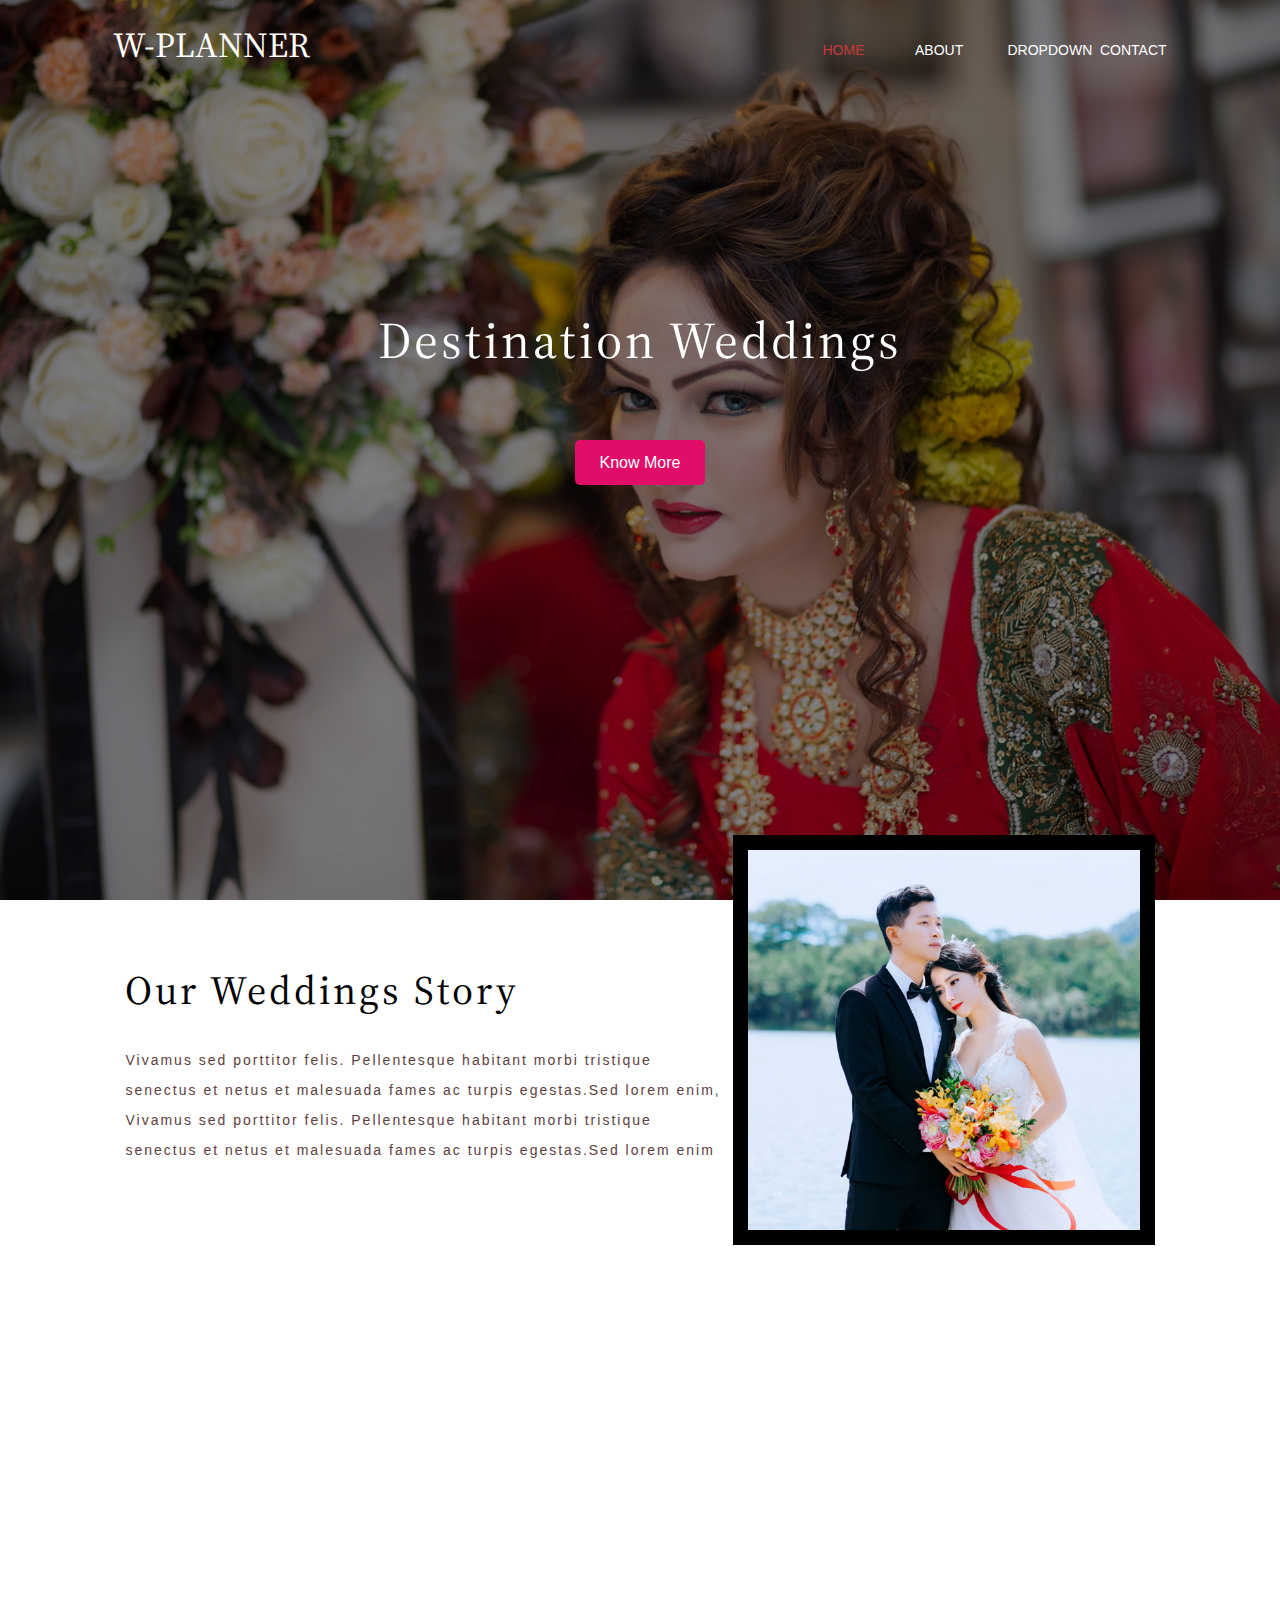
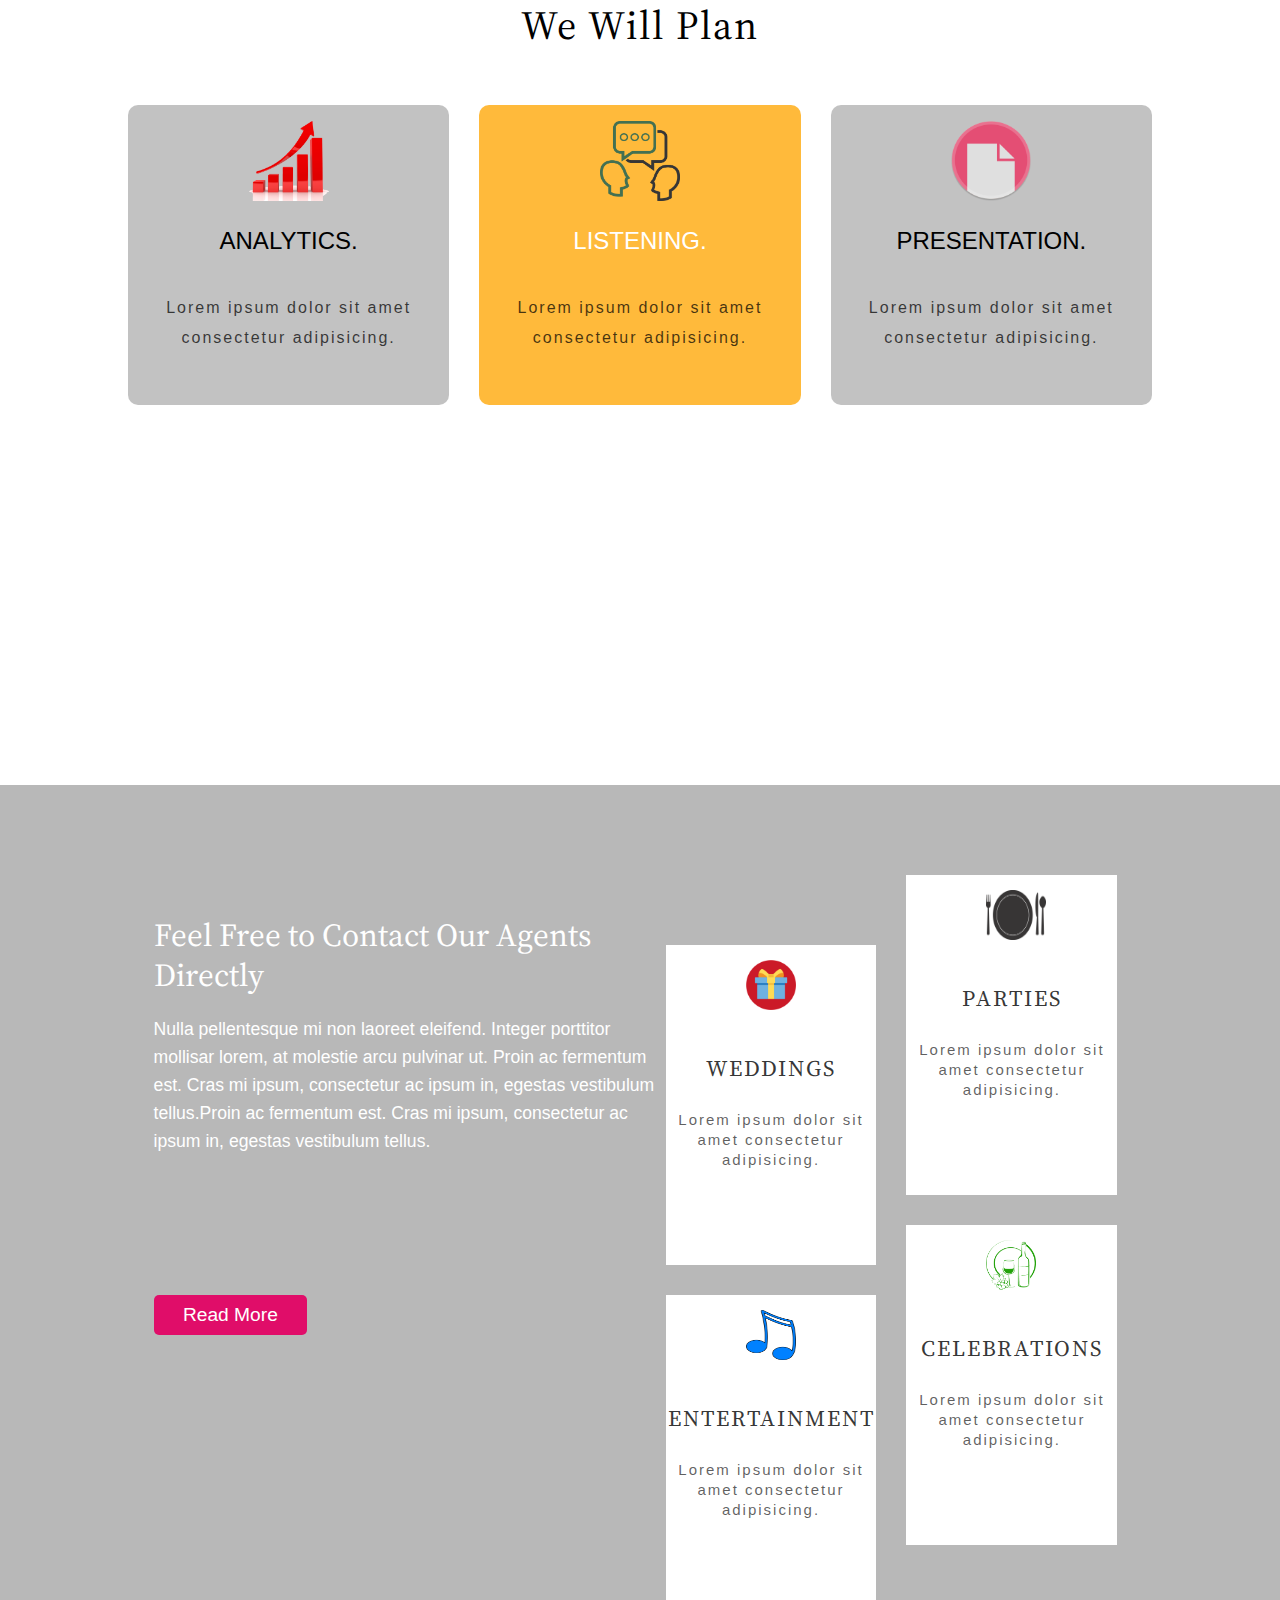
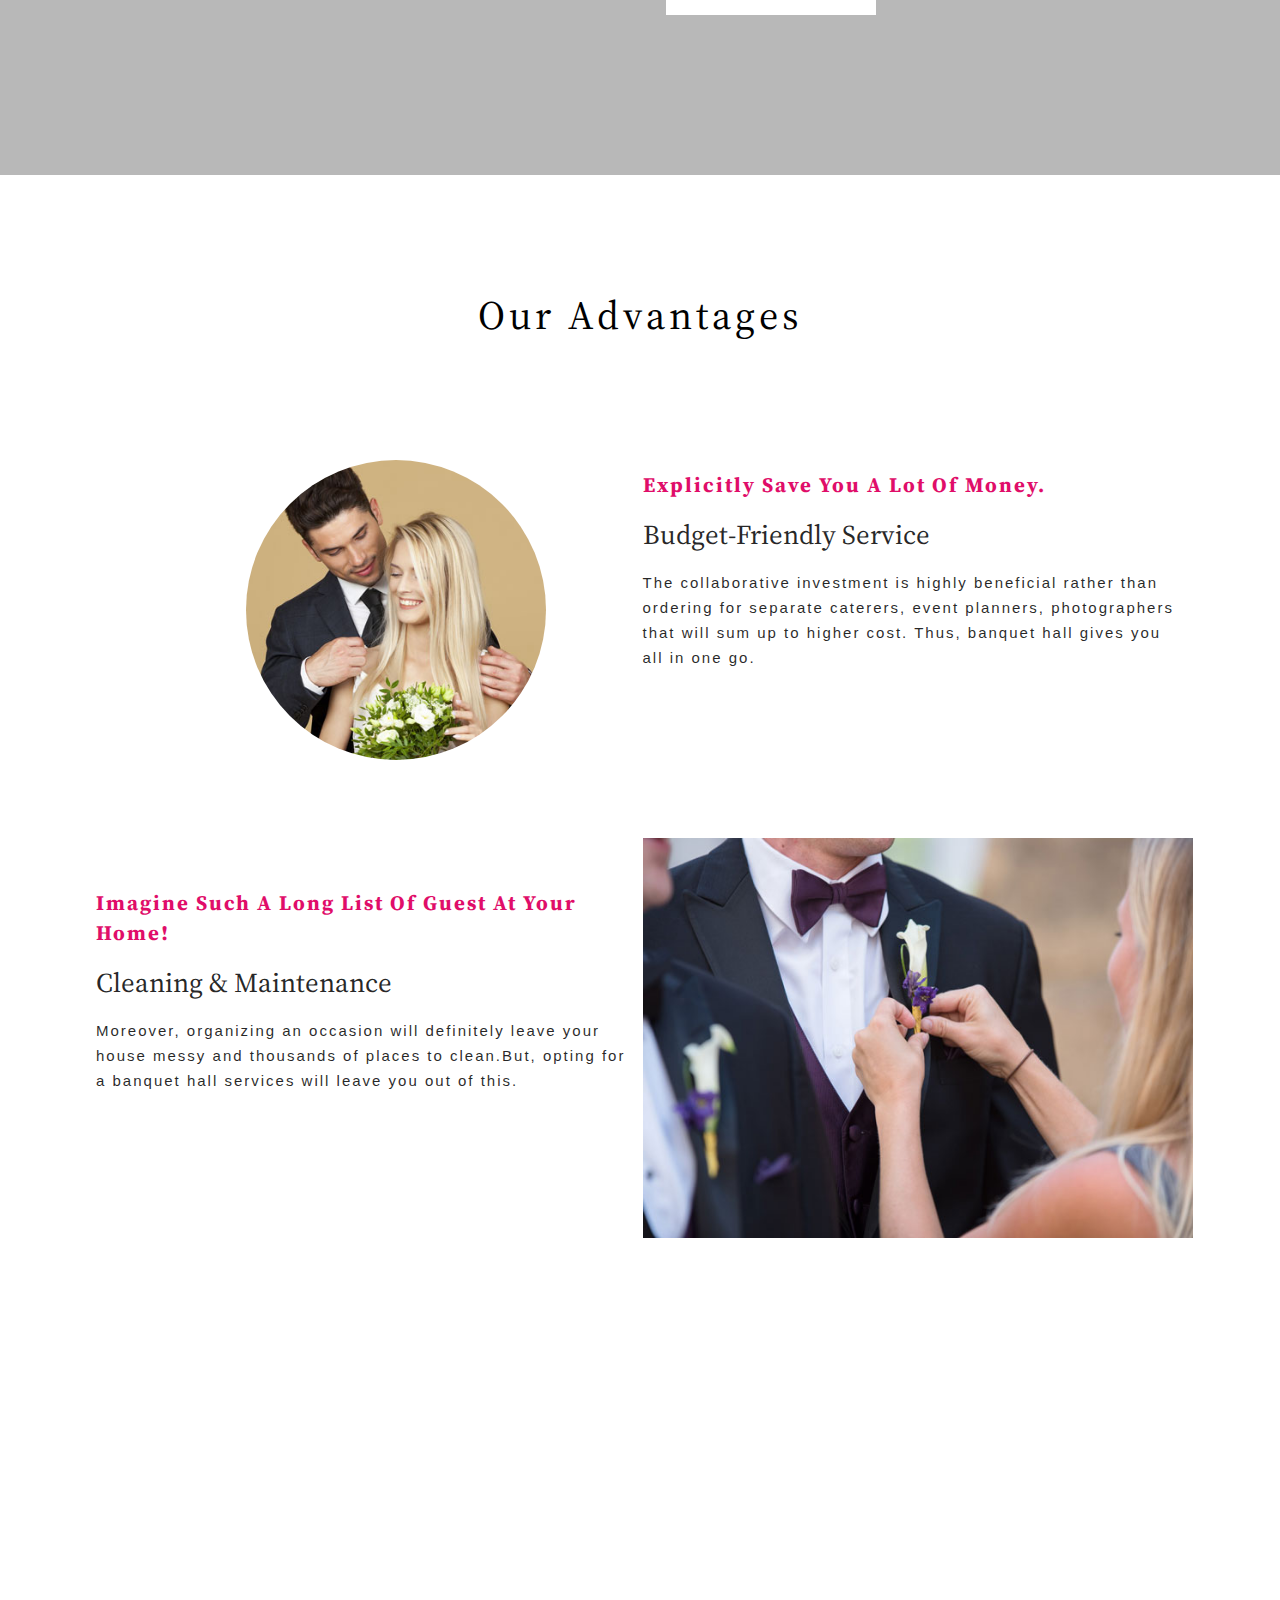
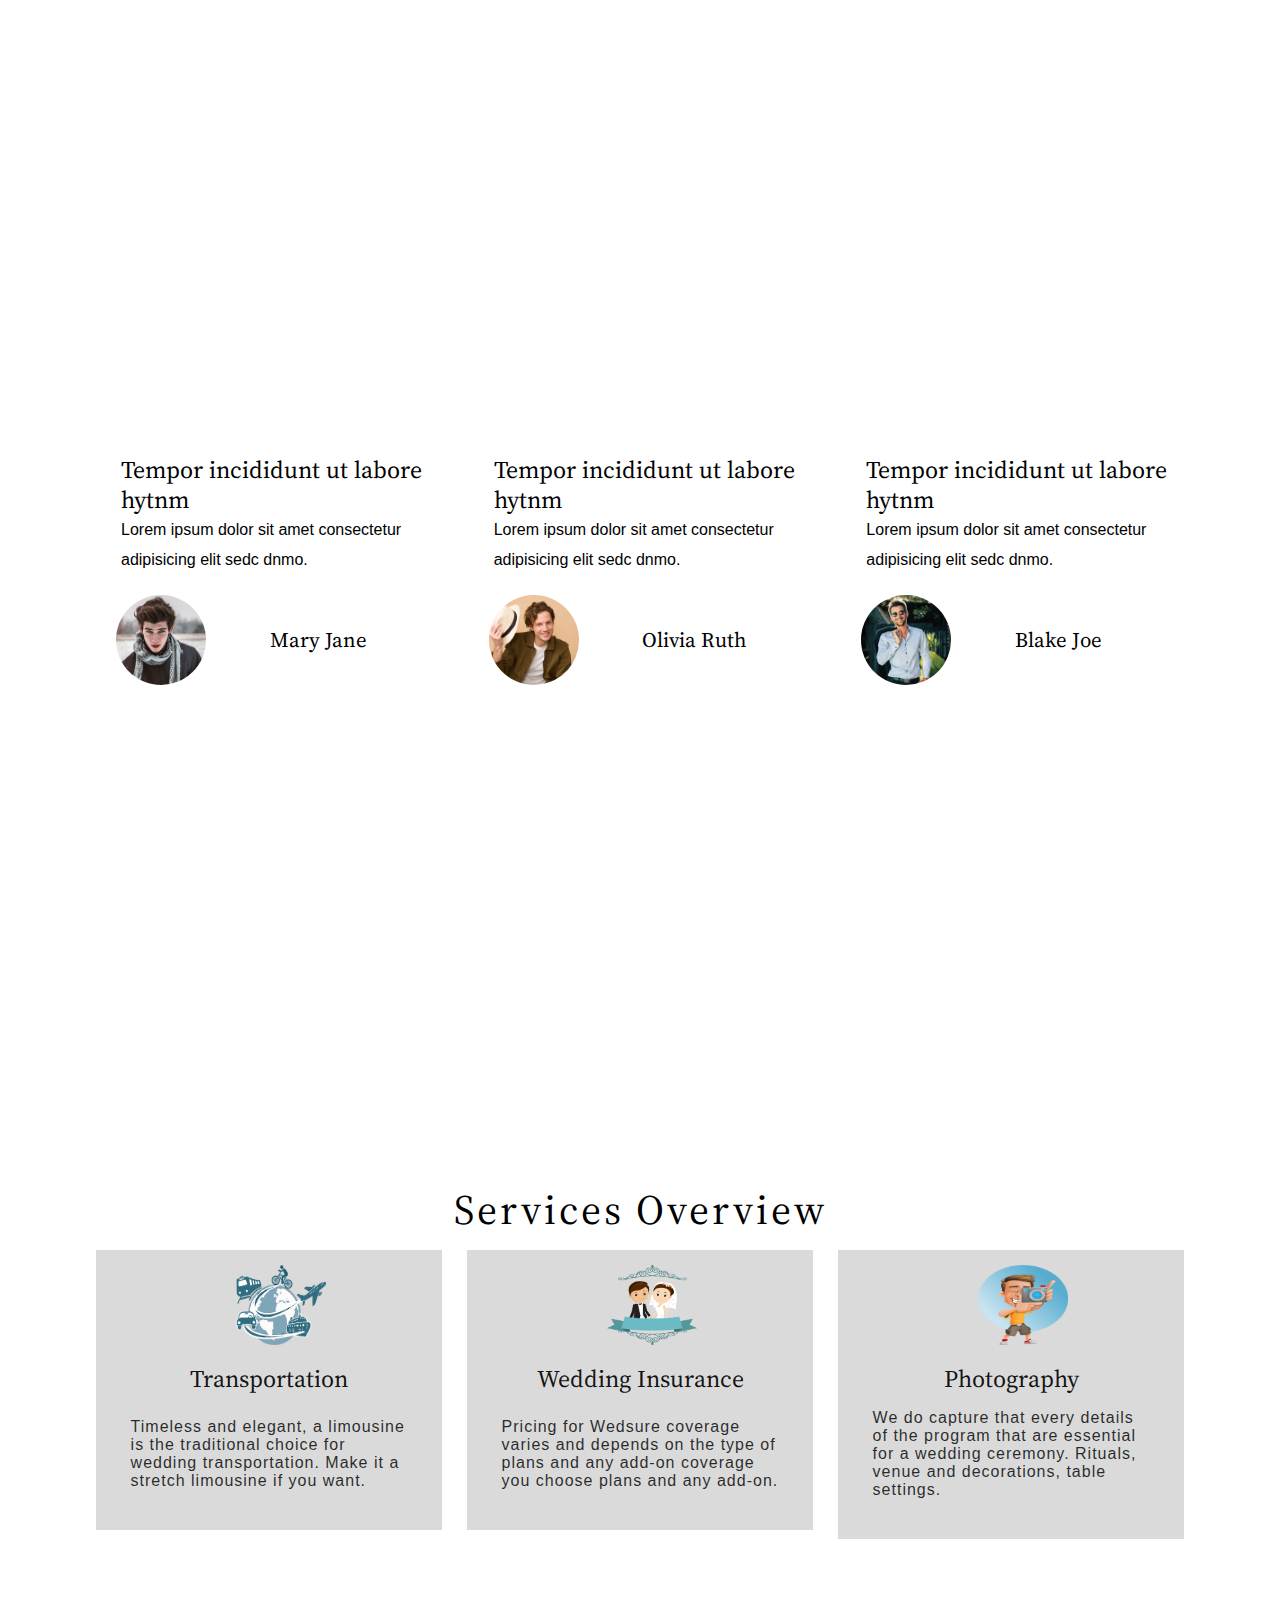
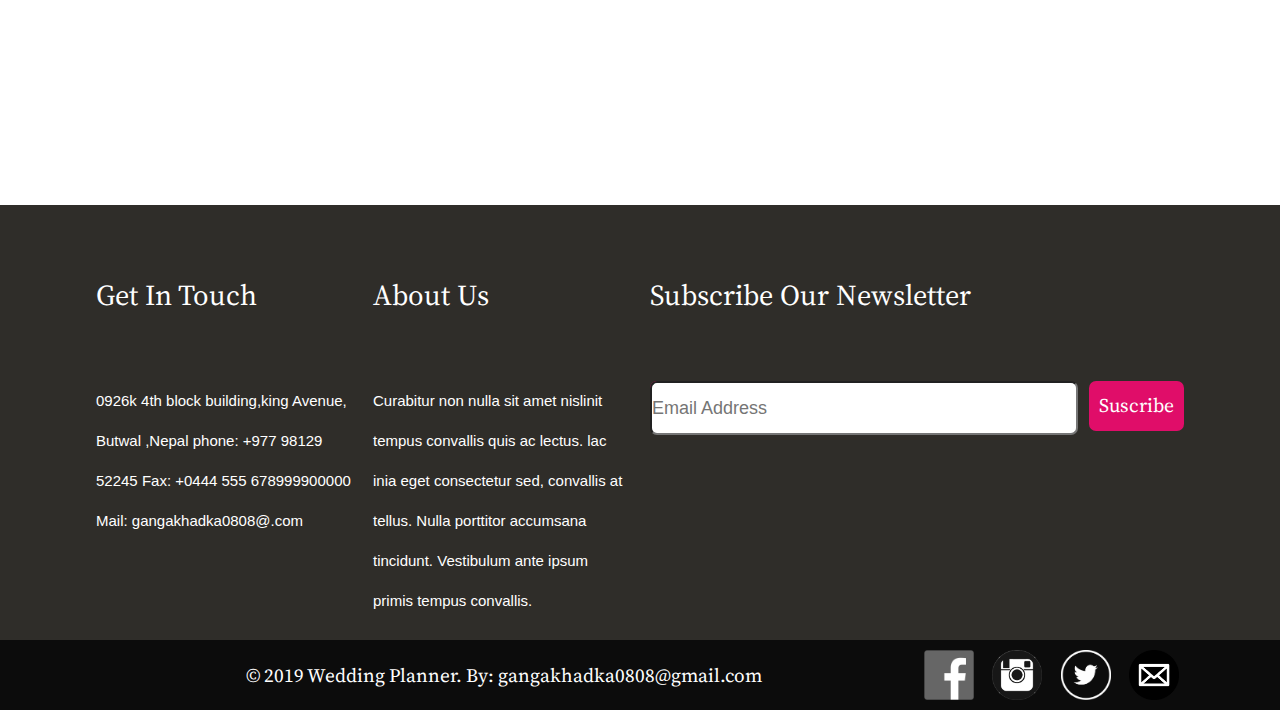
<file: index.html>
<!DOCTYPE html>
<html>
<head>
	<title>wedding plan</title>
	<link rel="stylesheet" type="text/css" href="css/style.css">
	<link rel="preconnect" href="https://fonts.gstatic.com">
<link href="https://fonts.googleapis.com/css2?family=PT+Sans:wght@700&display=swap" rel="stylesheet">
<link rel="preconnect" href="https://fonts.gstatic.com">
<link href="https://fonts.googleapis.com/css2?family=PT+Sans:wght@700&family=Source+Serif+Pro:wght@600&display=swap" rel="stylesheet">
</head>
<body>
	<!-- main div started here -->
	<div class="main-container">
		<!-- banner start -->
		<div class="banner"> 
		<div class="nav-bar">
		<div class="sub-nav">
			<div class="gap1"></div>
		<div class="logo">w-planner</div>
		<div class="gap"></div>
		<div class="home">Home</div>
		<div class="aboutus">About</div>
		<div class="dropdown"><span>Dropdown</span>
					<div class="dropdown-content">
					<a href="#">SERVICES</a>
					<a href="#">GALLERY</a>
				</div></div>
		<div class="contactus">Contact</div>
	</div>
	</div>
			<div class="title-con">
				<div class="title-grid">
				<div class="title">Destination Weddings</div>
				<div class="button">Know More</div>
			</div>
			</div>
		</div>
		<!-- banner end -->


			<!-- our wedding story start -->
			<div class="OWS-container">
				<div class="OWS-grid">
					<div class="OWS-gap1"></div>
					<div class="OWS-des">
						<div class="OWS-head">Our Weddings Story</div>
						<div class="OWS-descrip">Vivamus sed porttitor felis. Pellentesque habitant morbi tristique senectus et netus et malesuada fames ac turpis egestas.Sed lorem enim, Vivamus sed porttitor felis. Pellentesque habitant morbi tristique senectus et netus et malesuada fames ac turpis egestas.Sed lorem enim</div>
					</div>
					<div class="OWS-pic"></div>
					<div class="OWS-gap2"></div>
				</div>
			</div>
			<!-- our wedding story end --> 


			<!-- we will plan start -->
			<div class="WWP-container">
				<div class="WWP-sub-con">
				<div class="WWP-grid">
					
					<div class="WWP-head">We Will Plan</div>
					<div class="ana">
						<div class="WWP-logo1"></div>
						<div class="WWP-head2 common1">ANALYTICS.</div>
						<div class="WWP-des2 common2">Lorem ipsum dolor sit amet consectetur adipisicing.</div>
					</div>
					<div class="listen">
						<div class="WWP-logo2"></div>
						<div class="WWP-head3 common1">LISTENING.</div>
						<div class="WWP-des3 common2">Lorem ipsum dolor sit amet consectetur adipisicing.</div>
					</div>
					<div class="pre">
						<div class="WWP-logo3"></div>
						<div class="WWP-head4 common1">PRESENTATION.</div>
						<div class="WWP-des4 common2">Lorem ipsum dolor sit amet consectetur adipisicing.</div>
					</div>
					
				</div>
			</div>
			</div>
			<!-- we will plan end -->



			<!-- WPEC start -->
			<div class="WPEC-container">
				<div class="WPEC-subcontainer">
					
					<div class="WPEC-des">
						<div class="WPEC-head common3">Feel Free to Contact Our Agents Directly</div>
						<div class="WPEC-row1-des common3">Nulla pellentesque mi non laoreet eleifend. Integer porttitor mollisar lorem, at molestie arcu pulvinar ut. Proin ac fermentum est. Cras mi ipsum, consectetur ac ipsum in, egestas vestibulum tellus.Proin ac fermentum est. Cras mi ipsum, consectetur ac ipsum in, egestas vestibulum tellus.</div>
						<div class="WPEC-row1-btn common3"><a href="#">Read More</a></div>
					</div>
					<div class="WPEC-box">
						<div class="WPEC-box1">
							<div class="box1-logo1"><img src="images/gift.png" style="height: 50px; width: 50px; margin-left: 80px; margin-top: 15px;" ></div>
							<div class="box1-head1 common5">WEDDINGS</div>
								<div class="box1-des1 common6">Lorem ipsum dolor sit amet consectetur adipisicing.</div>

						</div>
						<div class="WPEC-box2">
							<div class="box1-logo2"><img src="images/party.png" style="height: 50px; width: 60px; margin-left: 80px; margin-top: 15px;" ></div>
							<div class="box1-head2 common5">PARTIES</div>
								<div class="box1-des2 common6">Lorem ipsum dolor sit amet consectetur adipisicing.</div>
						</div>
						<div class="WPEC-box3">
							<div class="box1-logo3"><img src="images/ent.png" style="height: 50px; width: 50px; margin-left: 80px; margin-top: 15px;" ></div>
							<div class="box1-head3 common5">ENTERTAINMENT</div>
								<div class="box1-des3 common6">Lorem ipsum dolor sit amet consectetur adipisicing.</div>
						</div>
						<div class="WPEC-box4">
							<div class="box1-logo4"><img src="images/cele.png" style="height: 50px; width: 50px; margin-left: 80px; margin-top: 15px;" ></div>
							<div class="box1-head4 common5">CELEBRATIONS</div>
								<div class="box1-des4 common6">Lorem ipsum dolor sit amet consectetur adipisicing.</div>
						</div>
					</div>
			
				</div>
			</div>
			<!-- WPEC end -->




			

		<!-- 	our advantages start-->
		<div class="our-adv-container">
			<div class="OA-subcontainer">
				<div class="OA-grid">
					<div class="OA-head">Our Advantages
					</div>
					<div class="OA-pic1"><img src="images/p1.jpg" style="height: 300px; width: 300px; border-radius: 300px; margin-left: 150px; margin-top: 40px;"> </div>
					<div class="OA-des1">
						<div class="des1-solo OAcommon1">explicitly save you a lot of money.</div>
						<div class="des1-head OAcommon2">Budget-Friendly Service</div>
						<div class="des1-des OAcommon3">The collaborative investment is highly beneficial rather than ordering for separate caterers, event planners, photographers that will sum up to higher cost. Thus, banquet hall gives you all in one go.</div>
					</div>
					<div class="OA-des2">
						<div class="des2-solo OAcommon1">Imagine such a long list of guest at your home!</div>
						<div class="des2-head OAcommon2">Cleaning & Maintenance</div>
						<div class="des2-des OAcommon3">Moreover, organizing an occasion will definitely leave your house messy and thousands of places to clean.But, opting for a banquet hall services will leave you out of this.  </div>
					</div>
					<div class="OA-pic2"><img src="images/g1.jpg" style="height: 400px; width: 550px;"></div>
				</div>
			</div>
		</div>

		<!-- 	our advantages end-->


		<!-- recent feedback start -->
		<div class="RF-container">
			<div class="RF-subcontainer">
				<div class="RF-grid">
					<div class="RF-head">Recent FeedBack</div>
					<div class="RF-box1">
						<div class="RF-box1-head RFcommon1">Tempor incididunt ut labore hytnm</div>
						<div class="RF-box1-des RFcommon2">Lorem ipsum dolor sit amet consectetur adipisicing elit sedc dnmo.</div>
						<div class="RF-box1-logo RFcommon3">
							<div class="RF-img1">
								<img src="images/te1.jpg" style="height: 90px; widows: 90px; border-radius: 90px; margin-left: 20px; margin-top: 10px;">
							</div>
							<div class="name1 RFcommon4">Mary Jane</div>
						</div>
					</div>
					<div class="RF-box2">
						<div class="RF-box2-head RFcommon1">Tempor incididunt ut labore hytnm</div>
						<div class="RF-box2-des RFcommon2">Lorem ipsum dolor sit amet consectetur adipisicing elit sedc dnmo.</div>
						<div class="RF-box2-logo RFcommon3">
							<div class="img2">
								<img src="images/te2.jpg" style="height: 90px; widows: 90px; border-radius: 90px; margin-left: 20px; margin-top: 10px;">
							</div>
							<div class="name2 RFcommon4">Olivia Ruth</div>
						</div>
					</div>
					<div class="RF-box3">
						<div class="RF-box3-head RFcommon1">Tempor incididunt ut labore hytnm</div>
						<div class="RF-box3-des RFcommon2">Lorem ipsum dolor sit amet consectetur adipisicing elit sedc dnmo.</div>
						<div class="RF-box3-logo RFcommon3">
							<div class="img3"><img src="images/te3.jpg" style="height: 90px; widows: 90px; border-radius: 90px; margin-left: 20px; margin-top: 10px;"></div>
							<div class="name3 RFcommon4">Blake Joe</div>
						</div>
					</div>
				</div>
			</div>
		</div>

		<!-- recent feedback end -->

		<!-- /*services over view start*/ -->

			<div class="SOV-container">
				<div class="SOV-grid">
				<div class="SOV-head">Services Overview</div>
			
				<div class="service-1 common7">
					<div class="S1-logo1"><img src="images/transport.png" style="height: 80px; width: 90px; margin-left: 140px; margin-top: 15px;" ></div>
					<div class="S1-head1 common8">Transportation</div>
					<div class="S1-des1 common9">
						<p>Timeless and elegant, a limousine is the traditional choice for wedding transportation. Make it a stretch limousine if you want.</p>
					</div>
				</div>
			
				<div class="service-2 common7">
					<div class="S2-logo2"><img src="images/insu.png" style="height: 80px; width: 90px; margin-left: 140px; margin-top: 15px;" ></div>
					<div class="S2-head2 common8">Wedding Insurance</div>
					<div class="S2-des12 common9">
						<p>Pricing for Wedsure coverage varies and depends on the type of plans and any add-on coverage you choose plans and any add-on.</p>
					</div>
				</div>
				<div class="service-3 common7">
					<div class="S3-logo3"><img src="images/photography.png" style="height: 80px; width: 90px; margin-left: 140px; margin-top: 15px;" ></div>
					<div class="S3-head3 common8">Photography</div>
					<div class="S3-des3 common9"><p>We do capture that every details of the program that are essential for a wedding ceremony. Rituals, venue and decorations, table settings.</p></div>
				</div>
			</div>
			</div>

			<!-- /*services over view end*/ -->


			<!-- contact start -->
			<div class="contact-con">
				<div class="contact-subcon">
					<div class="contact-grid">
						<div class="contact1 concommon1">
							<div class="contact1-head concommon2">Get In Touch</div>
							<div class="contact1-des concommon3">0926k 4th block building,king Avenue,

								Butwal ,Nepal

								phone: +977 98129 52245

								Fax: +0444 555 678999900000

								Mail: gangakhadka0808@.com</div>
						</div>
						<div class="contact2 concommon1">
							<div class="contact2-head concommon2">About Us</div>
							<div class="contact2-des concommon3">
								Curabitur non nulla sit amet nislinit tempus convallis quis ac lectus. lac inia eget consectetur sed, convallis at tellus. Nulla porttitor accumsana tincidunt. Vestibulum ante ipsum primis tempus convallis.
							</div>
						</div>
						<div class="contact3 concommon1">
							<div class="contact3-head concommon2">Subscribe Our Newsletter</div>
							<div class="contact3-des concommon3">
								<div class="contact-email"><input type="text" placeholder="Email Address" name="email" id="email"></div>
								<div class="contact-btn">Suscribe</div>
							</div>
						</div>
						
						<!-- <div class="contact5"></div>
 -->
					</div>
				</div>
			</div>

			<!-- contact end -->

			<div class="ganga">
				<div class="subganga">
					<div class="ganga-grid">
						<div class="ganga-email">© 2019 Wedding Planner. By: gangakhadka0808@gmail.com</div>
						<div class="ganga-logo">
							<div class="glogo1"><img src="images/fb.png" style="height: 50px; width: 50px; margin-left: 10px; margin-top: 10px;"></div>
							<div class="glogo2">
								<img src="images/insta.png" style="height: 50px; width: 50px; margin-left: 10px; margin-top: 10px;">
							</div>
							<div class="glogo3">
								<img src="images/tweet.png" style="height: 50px; width: 50px; margin-left: 10px; margin-top: 10px;">
							</div>
							<div class="glogo4">
								<img src="images/gmail.png" style="height: 50px; width: 50px; margin-left: 10px; margin-top: 10px;">
							</div>
						</div>
					</div>
				</div>
			</div>

	</div>
</body>
</html>
</file>
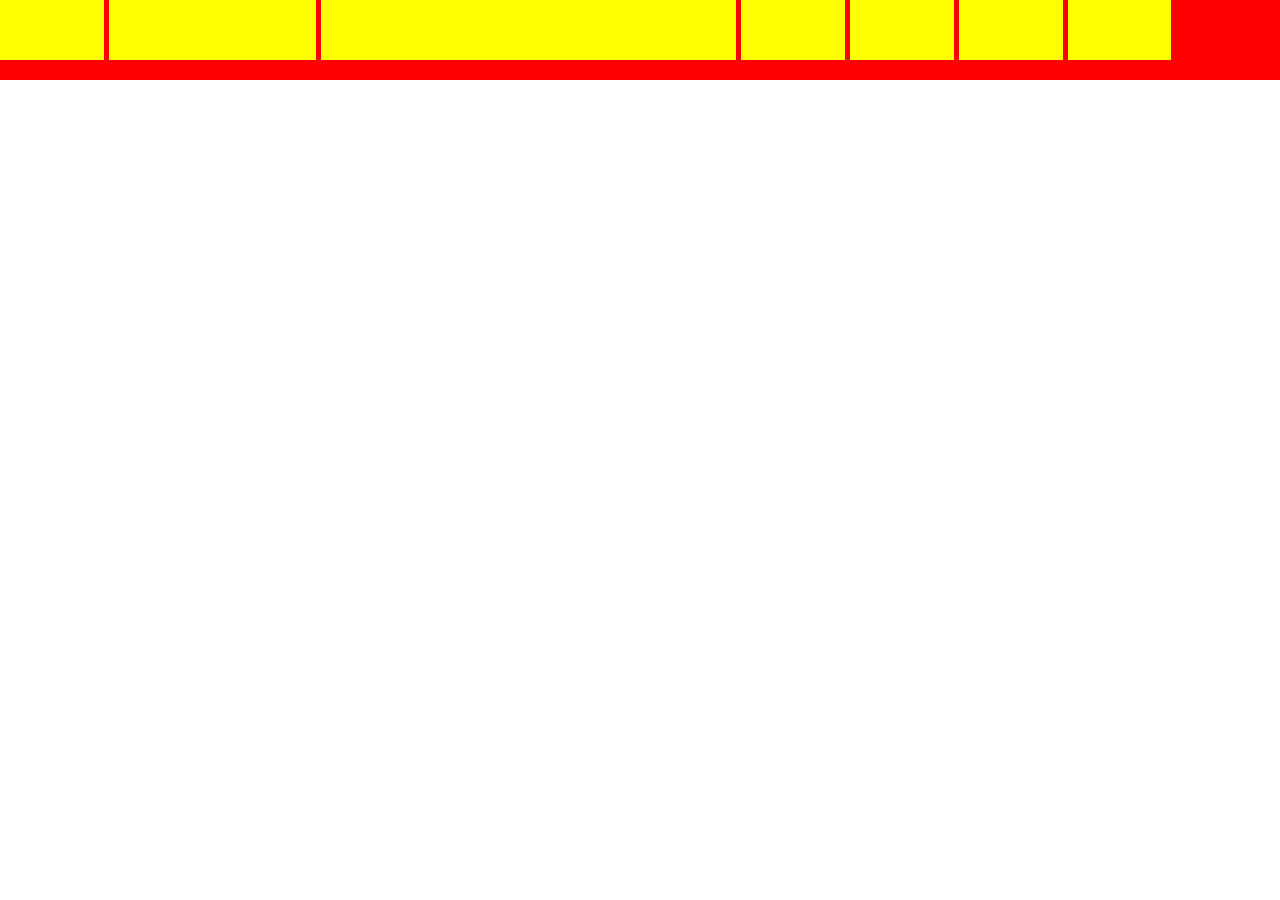
<file: index1.html>
<!DOCTYPE html>
<html>
<head>
	<title>haha</title>
	<style>
		*{
			margin:0px;
			padding: 0px;
		}
		.nav-bar{
			height: 80px;
			width: 100%;
			background-color: red;
		}
		.sub-nav{
			display: grid;
			grid-template-rows: 60px;
			grid-gap: 5px;
			grid-template-columns:1fr 2fr 4fr 1fr 1fr 1fr 1fr 1fr;

		}
		.sub-nav div{
			background-color: yellow;
		}
	</style>
</head>
<body>
	<div class="nav-bar">
		<div class="sub-nav">
			<div class="gap1"></div>
		<div class="logo"></div>
		<div class="gap"></div>
		<div class="home"></div>
		<div class="abtus"></div>
		<div class="drop"></div>
		<div class="contact"></div>
	</div>
	</div>
</body>
</html>
</file>
<file: css/style.css>
*{
	margin:0px;
	padding: 0px;
}
.main-container{
	background-color: ;
	display: flex;
	flex-direction: column;
}
.banner{
	height: 100vh;
	width: 100%;
	background-color: red;
	background: url(../images/bg1.jpg) center no-repeat;
	background-size: cover;
	display: flex;
	flex-direction: column;
}

.nav-bar{
			
		}
		.sub-nav{
			display: grid;
			grid-template-rows: 60px;
			grid-gap: 5px;
			grid-template-columns:1fr 4fr 4fr 1fr 1fr 1fr 1fr 1fr;
			justify-content: center;
			margin-top: 30px;
			margin-left: 20px;

			
			margin-top: 20px;
			font-size: 14px;
			text-transform: uppercase;
			font-family: sans-serif;
			line-height: 60px;
			color: white;
			cursor: pointer;

		}
		.sub-nav div{
			background-color: ;
		}
		.logo{
		font-size: 2.5em;
		font-family: 'PT Sans', sans-serif;
		font-family: 'Source Serif Pro', serif;
		line-height: 50px;
		
		}
		.home{
			color: #c73838;
		}





.title-con{
	height: 300px;
	width: 60%;
	background-color: ;
	margin-left: 20%;
	margin-top: 20vh;
}
.title-grid{
	display: grid;
	grid-template-columns: repeat(6,1f);
	grid-template-rows: 150px 45px;
	grid-gap: 30px;
	text-align: center;
	font-family: 'PT Sans', sans-serif;
	font-family: 'Source Serif Pro', serif; 
	color: white;
}
.title-grid div{
	background-color: ;
}
.title{
	grid-column: 1/6;
	font-size: 3.2em;
	letter-spacing: 3px;
	line-height: 160px;
}
.button{
	grid-column: 3/4;
	font-family: sans-serif;
	line-height: 45px;
	background-color: #e00d69;
	border-radius: 5px;
	transition: .5s;
}
.button:hover{
	transform: translateY(10px); 
	transition: .5s;

}
.dropdown{
	position: relative;
	display: inline-block;
}
.dropdown-content{
	display: none;
  position: absolute;
  background-color: white;
}
.dropdown-content a {
  color: black;
  padding: 12px 16px;
  text-decoration: none;
  display: block;
  height: 30px;
  width: 90px;
}
.dropdown-content a:hover{
	color: #c73838;;
	font-size: 1em;
	line-height: 30px;
}
.dropdown:hover .dropdown-content {
  display: block;
  line-height: 30px;
}

/*banner end*/



/*our wedding story start*/
.OWS-container{
		height: 75vh;
		width: 100%;
}
.OWS-grid{
	display: grid;
	grid-template-rows: 410px;
	grid-template-columns: 2fr 10fr  7fr 2fr;
	grid-gap: 5px; 
	top:-65px;
	position: relative;
}
.OWS-grid div{
	
}
.OWS-pic{
		background-image: url(../images/1.jpg);
		background-size: cover;
		border:15px solid;
}
.OWS-des{
	display: grid;
	grid-gap: 5px;
	grid-template-rows: 205px 205px;

}
.OWS-des div {
	background-color: ;
}
.OWS-head{
	font-size: 2.5em;
	font-family: 'PT Sans', sans-serif;
	font-family: 'Source Serif Pro', serif; 
	letter-spacing: 3px;
	line-height: 310px;

}
.OWS-descrip{
	font-size: 14px;
	font-family: sans-serif;
	letter-spacing: 2px;
	line-height: 30px;
	color: #5d4040;
}
/*our wedding story end*/


/*we will plan start*/
.WWP-container{
	height: 90vh;
	width: 100%;
	background-color: ;
}
.WWP-sub-con{
		height: 80vh;
		width: 80%;
		margin-left: 10%;
		background-color: ;
}
.WWP-grid{
	display: grid;
	grid-gap: 30px;
	grid-template-rows:100px 300px;
	grid-template-columns: 1fr 1fr 1fr ;

}
.WWP-grid div {
	background-color: ;
	border-radius: 10px;
}
.WWP-head{
	grid-column: 1/4;
	font-size: 2.5em;
	font-family: 'PT Sans', sans-serif;
	font-family: 'Source Serif Pro', serif; 
	text-align: center;
	line-height: 100px;
	letter-spacing: 2px;
}
.WWP-grid .listen{
	background-color:#ffa500c4; 
	display: grid;
	grid-gap: 10px;
	grid-template-rows: 2fr 1fr 2fr;
}
.WWP-grid .ana{
	background-color: #8080807a;
	display: grid;
	grid-gap: 10px;
	grid-template-rows: 2fr 1fr 2fr;
	transition: .5s;
}
.WWP-grid .ana:hover{
	background-color: #ffa500c4;
	transition: .4s;
	color: white;
}

.WWP-grid .pre:hover{
	background-color: #ffa500c4;
	transition: .4s;
	color: white;
}
.WPEC-row1-btn:hover{
	 background-color: #f12f8485;
	 transition: .4s;
}
.WWP-grid .pre{
	background-color: #8080807a;
	display: grid;
	grid-gap: 10px;
	grid-template-rows: 2fr 1fr 2fr;
	transition: .4s;
}
.WWP-grid .ana div{
	background-color: ;
}
.WWP-grid .listen div{
}
.WWP-grid .pre div{
	background-color: ;
}
.common1{
	font-size: 1.5em;
	font-family: sans-serif;
	/*font-family: 'Source Serif Pro', serif; */
	text-align: center;
}
.listen .WWP-head3{
	color: white;
}
.common2{
	font-size: 1em;
	letter-spacing: 2px;
	font-family:sans-serif;
	text-align: center;
	line-height: 30px;
	color: #000000ba;
}
.WWP-logo1{
	background: url(../images/graph.png) center no-repeat;
	background-size: 80px 80px;
}
.WWP-logo2{
	background: url(../images/listening.png) center no-repeat;
	background-size: 80px 80px;
}
.WWP-logo3{
	background: url(../images/docu.png) center no-repeat;
	background-size: 80px 80px;
}

/*we will plan end*/



/*WPEC start*/
.WPEC-container{
	height: 110vh;
	width: 100%;
	background-color: #8080808f;
	background-image: url(../images/bg2.jpg);
	background-size: cover;
	background-attachment: fixed;
}
.WPEC-subcontainer{
	height: 100vh;
	margin-top: 10vh;
	width: 80%;
	margin-left: 12%;
	background-color: ;
	display: flex;
	flex-direction: row;
}
.WPEC-des{
	width: 50%;
	background-color: ;
	display: flex;
	flex-direction: column;
}
.WPEC-box{
	height: 90vh;
	width: 50%;
	display: grid;
	grid-gap: 30px;
	grid-template-columns:1fr 1fr 1fr 1fr 1fr 1fr 1fr 1fr 1fr;
	grid-template-rows:   1fr 1fr 1fr 1fr 1fr 1fr 1fr 1fr 1fr 1fr 1fr 1fr;
}
.WPEC-box .WPEC-box1{
	grid-column: 1/5;
	grid-row: 2/7;
	display: grid;
	grid-gap: 5px;
	grid-template-rows: 2fr 1fr 3fr;
	grid-template-columns: 1fr;
}
.WPEC-box .WPEC-box1 div{
	background-color: ;
}
.WPEC-box .WPEC-box2 div{
	background-color: ;
}
.WPEC-box .WPEC-box3 div{
	background-color: ;
}
.WPEC-box .WPEC-box4 div{
	background-color: ;
}
.WPEC-box .WPEC-box2{
	grid-column: 5/9;
	grid-row: 1/6;
	display: grid;
	grid-gap: 5px;
	grid-template-rows: 2fr 1fr 3fr;
	grid-template-columns: 1fr;
}
.WPEC-box .WPEC-box3{
	grid-column: 1/5;
	grid-row: 7/12;
	display: grid;
	grid-gap: 5px;
	grid-template-rows: 2fr 1fr 3fr;
	grid-template-columns: 1fr;
}
.WPEC-box .WPEC-box4{
	grid-column: 5/9;
	grid-row: 6/11;
	display: grid;
	grid-gap: 5px;
	grid-template-rows: 2fr 1fr 3fr;
	grid-template-columns: 1fr;
}
.WPEC-box div{
	background-color: white;
}
.common3{
	height: 26.67vh;
	background-color: ;
}
.WPEC-head{
	background-color: ;
	font-size: 2em;
	font-family: 'PT Sans', sans-serif;
	font-family: 'Source Serif Pro', serif; 
	color: white;
	line-height: 40px;
	margin-top: 40px;
	height: 100px;

}
.WPEC-row1-des{
	background-color: ;
	line-height: 28px;
	font-family: sans-serif;
	font-size: 1.1em;
	color: white;
}
.WPEC-row1-btn a{
	text-decoration: none;
	color: white;
}
.WPEC-row1-btn{
	background-color:  #e00d69;
	height: 40px;
	width: 30%;
	margin-top: 40px;
	font-size: 1.2em;
	font-family: sans-serif;
	text-align: center;
	border-radius: 5px;
	line-height: 40px;


}
.common5{
	font-size: 1.4em;
	font-family: 'PT Sans', sans-serif;
	font-family: 'Source Serif Pro', serif; 
	letter-spacing: 2px;
	text-align: center;
	color: #000000c9;

}
.common6{
	font-size: 15px;
	letter-spacing: 2px;
	font-family: sans-serif;
	line-height: 20px;
	text-align: center;
	color: #000000a1;
}


/*WPEC end*/



/*services over view start*/
.SOV-container{
	height: 70vh;
	width: 85%;
	margin-left: 7.5%;
	background-color: ;
}
.SOV-grid{
	display: grid;
	grid-gap: 25px;
	grid-template-rows: 130px 280px;
	grid-template-columns: 1fr 1fr 1fr;

}
.SOV-grid div {
	background-color: ;
}
.SOV-head{
	grid-column: 1/4;
	font-size: 2.6em;
	text-align: center;
	font-family: 'PT Sans', sans-serif;
	font-family: 'Source Serif Pro', serif; 
	letter-spacing: 3px;
	line-height: 230px;

}
.common7{
	display: grid;
	grid-template-rows: 1fr 1fr 1fr;
	grid-template-columns: 1fr;
	

}
.common7 div {
	background-color: #8080804a;
	/*border-radius: 400px;*/

}
.common8{
	font-size: 1.5em;
	font-family: 'PT Sans', sans-serif;
	font-family: 'Source Serif Pro', serif; 
	text-align: center;
	color: #000000eb;
	line-height: 60px;

}
.common9{
	width: 100%;
	font-size: 1em;
	font-family: sans-serif;
	color: #000000d1;
	/*margin-left: 10%;*/
	/*margin-bottom: 30px;*/
	/*line-height: 20px;*/
	/*margin-top: 30px;*/
}
.common9 p{
	width: 80%;
	margin-left: 10%;
	margin-bottom: 40px;
	letter-spacing: 1px;
}













.our-adv-container{
	height: 180vh;
	width: 100%;
	background-color: ;
}
.OA-subcontainer{
	height: 160vh;
	width: 85%;
	margin-left: 7.5%;
	margin-top: 10vh;
}
.OA-grid{
	display: grid;
	grid-gap: 5px;
	grid-template-rows: 150px 413px 413px;
	grid-template-columns: 1fr 1fr 1fr 1fr;
}
.OA-grid div{
	background-color: ;
}
.OA-head{
	grid-column: 1/5;
	font-size: 2.5em;
	text-align: center;
	font-family: 'PT Sans', sans-serif;
	font-family: 'Source Serif Pro', serif;
	letter-spacing: 4px;
	line-height: 100px;
}
.OA-pic1{
	grid-column: 1/3;
}
.OA-des1{
	grid-column: 3/5;
	/*display: grid;
	grid-gap:5px;
	grid-row: 1fr 1fr 1fr;*/
}
.OA-des1 div {
	background-color: ;
}
.OA-pic2{
	grid-column: 3/5;
}
.OA-des2{
	grid-column: 1/3;
	/*display: grid;
	grid-gap:5px;
	grid-row: 1fr 1fr 1fr;*/
}
.OA-des2 div{
	background-color: ;
}
.OAcommon1{
	font-size: 1.3em;
	text-transform: capitalize;
	/*font-family: 'PT Sans', sans-serif;*/
	font-family: 'Source Serif Pro', serif; 
	letter-spacing: 2px;
	font-weight: bold;
	line-height: 30px;
	margin-top: 50px;
	color: #e00d69;

}
.OAcommon2{
	font-size: 1.7em;
	font-family: 'Source Serif Pro', serif; 
	line-height: 70px;
	color: #000000d9;
}
.OAcommon3{
	font-size: 15px;
	font-family: sans-serif;
	letter-spacing: 2px;
	color: #000000d9;
	line-height: 25px;
}
/*services over view end*/


/*recentfeedback start*/
.RF-container{
	height: 100vh;
	width: 100%;
	background-color: ;
	background-image: url(../images/bg3.jpg);
	/*background-repeat: no-repeat;*/
	background-size: cover;
	background-attachment: fixed;
}
.RF-subcontainer{
	height: 100vh;
	width: 85%;
	margin-left: 7.5%;
	background-color: ;
	
}
.RF-grid{
	display: grid;
	grid-gap: 30px;
	grid-template-rows: 180px 330px ;
	grid-template-columns: 1fr 1fr 1fr 1fr 1fr 1fr;
}

.RF-grid div{
	background-color: ;
}
.RF-head{
	grid-column: 1/7;
	font-size: 2.5em;
	font-family: 'Source Serif Pro', serif;
	justify-content: center;
	line-height: 200px;
	text-align: center;
	letter-spacing: 3px;
	color: white;


}
.RF-box1{
	grid-column: 1/3;
	background-color: white;
	
}
.RF-box1 div {
	background-color: ;
}
.RF-box2{
	grid-column: 3/5;
	background-color: white;
}
.RF-box2 div{
}
.RF-box3{
	grid-column: 5/7;
	background-color: white;
	
}

.RF-box3 div{
	background-color: ;
}

.RFcommon1{
	font-size: 1.5em;
	font-family: 'Source Serif Pro', serif;
	margin-top: 50px;
	line-height: 30px;
	background-color: ;
	margin-left: 25px;
	color: black;


}
.RFcommon2{
	font-size: 16px;
	font-family: sans-serif;
	line-height: 30px;
	margin-left: 25px;
	color: black;

}
.RFcommon3{
	display: grid;
	grid-gap: 5px;
	grid-template-rows: 100px;
	grid-template-columns: 1fr 1fr;
	margin-top: 10px;
}
.RF-box2-logo div{
	background-color: ;
}
.RF-box1-logo div{
	background-color: ;
}
.RF-box3-logo div{
	background-color: ;
}
.RFcommon4{
	font-size: 1.3em;
	font-family: 'Source Serif Pro', serif;
	margin-top: 40px;
	color: black;
}



/*recentfeedback end*/


/*contact start*/
.contact-con{
	height: 435px;
	width: 100%;
	background-color:#2f2d29 ;
	margin-top: 80px;
}
.contact-subcon{
	height: 435px;
	width: 85%;
	margin-left: 7.5%;
	background-color: ;
}
.contact-grid{
	display: grid;
	grid-gap: 20px;
	grid-template-columns: 1fr 1fr 1fr 1fr;
	grid-template-rows:435px; 
}
.contact-grid div{
	background-color: ;
}

.contact3{
	grid-column: 3/5;
}
.concommon1{
	display: grid;
	grid-gap: 5px;
	grid-template-rows: 1fr 1fr 1fr 1fr 1fr;
}
.concommon1 div {
	background-color: #2f2d29;
}
.concommon2{
	grid-row: 1/3;
	font-size: 1.8em;
	font-family: 'Source Serif Pro', serif;
	line-height: 180px;
	color: white;
}
.concommon3{
	grid-row: 3/6;
	font-size: 15px;
	font-family: sans-serif;
	line-height: 40px;
	color: white;
	/*margin-left: 20px;*/
}
.contact3-des{
	display: grid;
	grid-gap: 15px;
	grid-template-rows: 50px 50px;
	grid-template-columns: 1fr 1fr 1fr 1fr 1fr;

}
.contact3-des div{
	background-color: #e00d69;;
	border-radius: 7px;
}
.concommon3 p{
	color: red;
}
.contact-email{
	grid-column: 1/5;
}
#email{
	height: 50px;
	border-radius: 7px;
	width: 100%;
	font-size: 1.2em;
	font-family: sans-serif;
}
.contact-btn{
	font-size: 1.3em;
	font-family: 'Source Serif Pro', serif;
	text-align: center;
	line-height: 50px;
	background-color: #e00d69;
}



.ganga{
	height: 70px;
	width: 100%;
	background-color: #0c0c0c;
}
.subganga{
	height: 70px;
	width: 85%;
	margin-left: 7.5%;
}
.ganga-grid{
	display: grid;
	grid-gap: 3px;
	grid-template-rows: 70px;
	grid-template-columns: 1fr 1fr 1fr 1fr;
}
.ganga-grid div {
	background-color: #0c0c0c;
}
.ganga-email{
	grid-column: 1/4;
	font-size: 1.2em;
	text-align: center;
	line-height: 70px;
	font-family: 'Source Serif Pro', serif;
	color: white;
}
.ganga-logo{
	display: grid;
	grid-gap: 3px;
	grid-template-rows: 70px;
	grid-template-columns: 1fr 1fr 1fr 1fr
}
</file>
